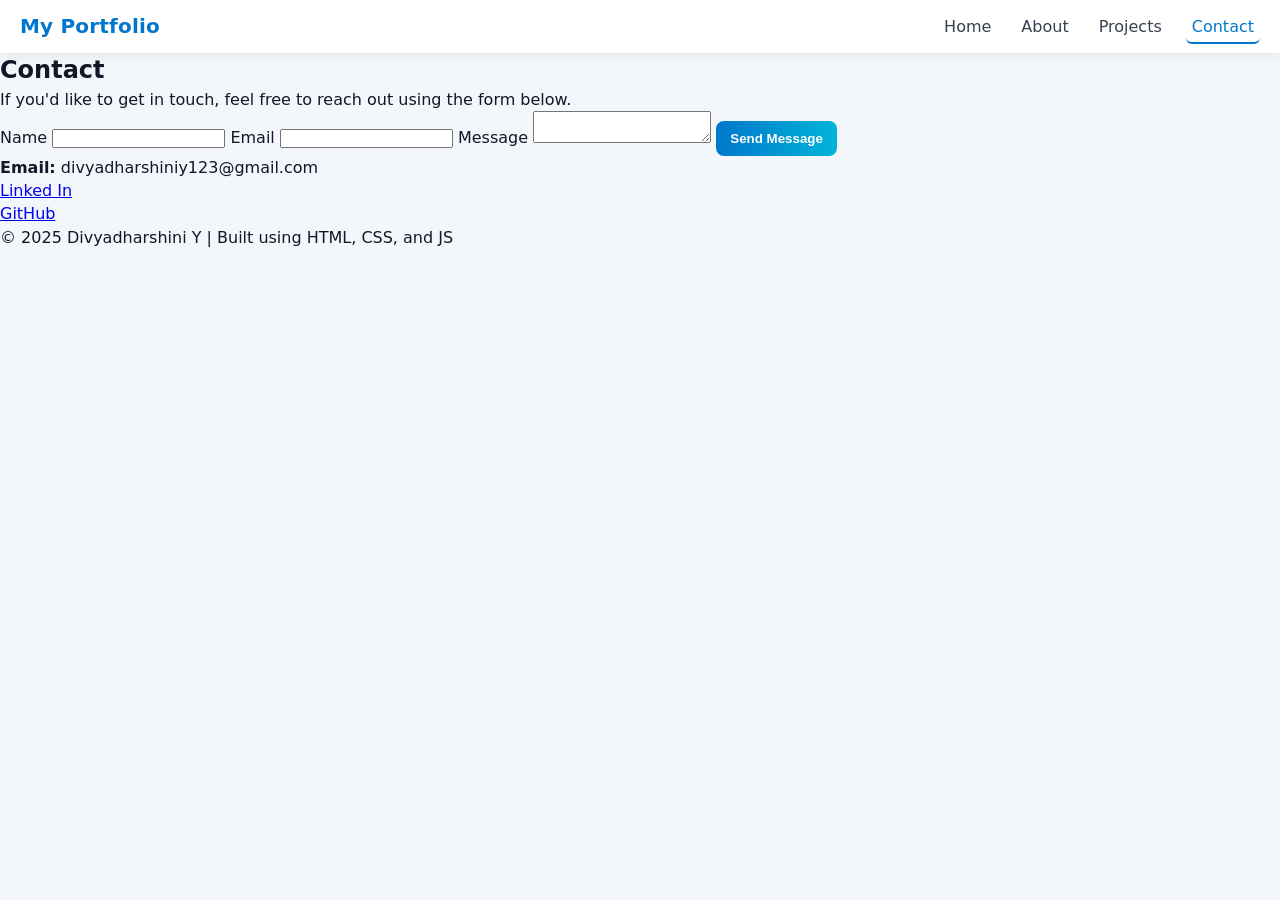
<file: contact.html>
<!DOCTYPE html>
<html lang="en">
<head>
  <meta charset="UTF-8">
  <meta name="viewport" content="width=device-width, initial-scale=1.0">
  <title>Contact</title>
  <link rel="stylesheet" href="style.css">
</head>

<body>
  <header>
    <nav class="navbar">
      <div class="logo">My Portfolio</div>
      <ul class="nav-links">
        <li><a href="index.html">Home</a></li>
        <li><a href="about.html">About</a></li>
        <li><a href="projects.html">Projects</a></li>
        <li><a href="contact.html" class="active">Contact</a></li>
      </ul>
    </nav>
  </header>

  <section class="contact">
    <div class="contact-container">

      <h2>Contact</h2>
      <p>If you'd like to get in touch, feel free to reach out using the form below.</p>

      <form action="https://formspree.io/f/xgvrkyav" method="POST">

        
        <input type="hidden" name="_next" value="https://06102005.github.io/Portfolio/thanks.html">
        <input type="hidden" name="_method" value="GET">
        <label>Name</label>
        <input type="text" name="name" required>

        <label>Email</label>
        <input type="email" name="email" required>

        <label>Message</label>
        <textarea name="message" required></textarea>

        <button type="submit" class="btn">Send Message</button>
      </form>

      <div class="contact-info">
        <p><strong>Email:</strong> divyadharshiniy123@gmail.com</p>
        <p> <a href="https://www.linkedin.com/in/divya-dharshini-25a489327">Linked In</a></p>
        <p><a href="https://github.com/06102005">GitHub</a></p>
      </div>

    </div>
  </section>

  <footer>
    <p>© 2025 Divyadharshini Y | Built using HTML, CSS, and JS</p>
  </footer>
</body>
</html>
</file>
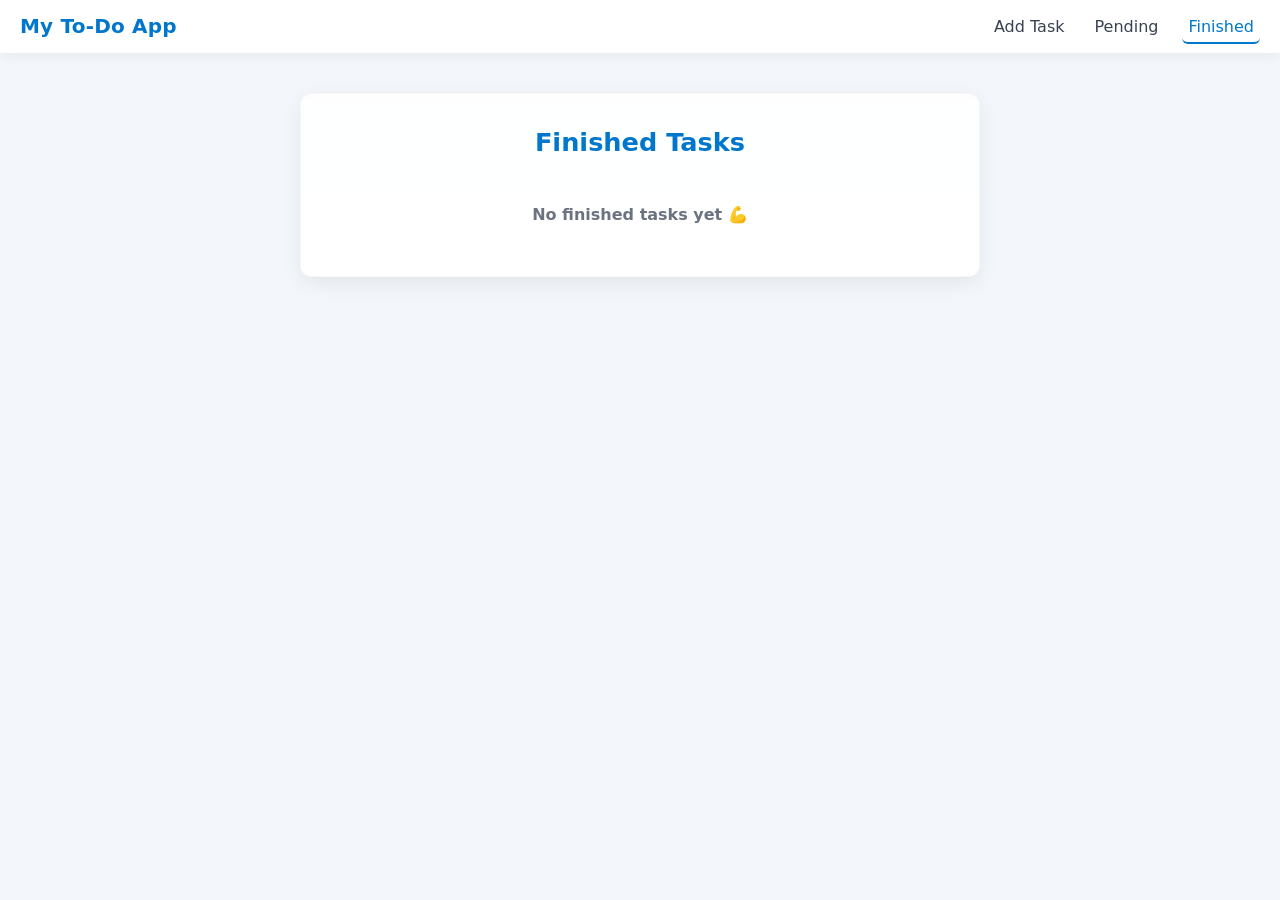
<file: finished.html>
<!DOCTYPE html>
<html lang="en">
<head>
  <meta charset="UTF-8">
  <meta name="viewport" content="width=device-width, initial-scale=1.0">
  <title>Finished Tasks</title>
  <link rel="stylesheet" href="style.css">
</head>

<body>
  <nav class="navbar">
    <div class="logo">My To-Do App</div>
    <ul class="nav-links">
      <li><a href="addtask.html">Add Task</a></li>
      <li><a href="pending.html">Pending</a></li>
      <li><a href="finished.html" class="active">Finished</a></li>
    </ul>
  </nav>

  <section class="todo">
    <div class="container">
      <h1>Finished Tasks</h1>
      <ul id="finishedList"></ul>
    </div>
  </section>

  <script>
    const finishedList = document.getElementById("finishedList");

    function loadFinished() {
      const finishedTasks = JSON.parse(localStorage.getItem("finishedTasks")) || [];
      finishedList.innerHTML = "";

      if (finishedTasks.length === 0) {
        finishedList.innerHTML = "<p>No finished tasks yet 💪</p>";
        return;
      }

      finishedTasks.forEach((task, index) => {
        const li = document.createElement("li");
        li.innerHTML = `
          <span>${task.text} — Done: ${task.date || "N/A"} ${task.time || ""}</span>
          <button class="delete-btn">Delete</button>
        `;

        li.querySelector(".delete-btn").addEventListener("click", () => {
          finishedTasks.splice(index, 1);
          localStorage.setItem("finishedTasks", JSON.stringify(finishedTasks));
          loadFinished();
        });

        finishedList.appendChild(li);
      });
    }

    loadFinished();
  </script>
</body>
</html>
</file>
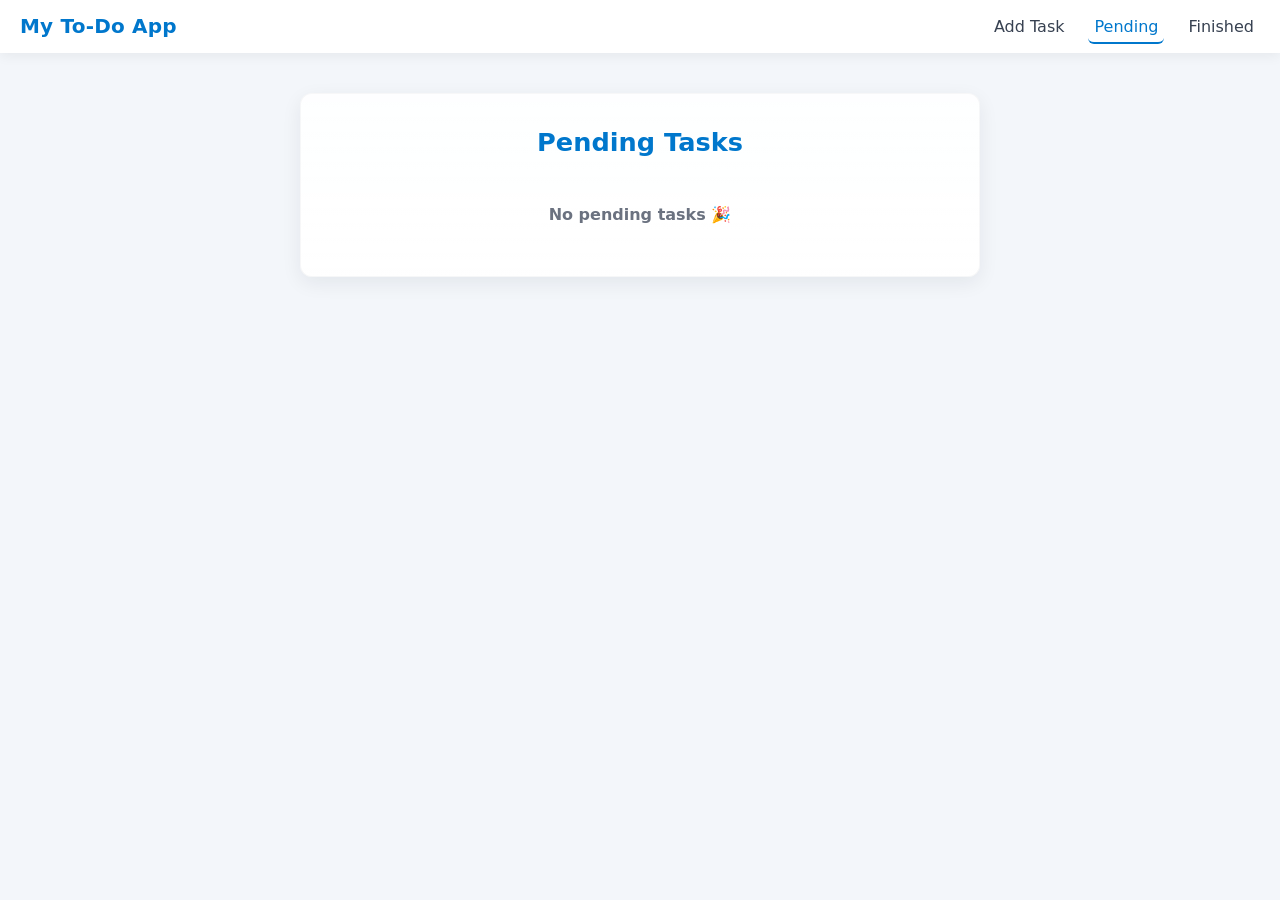
<file: pending.html>
<!DOCTYPE html>
<html lang="en">
<head>
  <meta charset="UTF-8">
  <meta name="viewport" content="width=device-width, initial-scale=1.0">
  <title>Pending Tasks</title>
  <link rel="stylesheet" href="style.css">
</head>

<body>
  <nav class="navbar">
    <div class="logo">My To-Do App</div>
    <ul class="nav-links">
      <li><a href="addtask.html">Add Task</a></li>
      <li><a href="pending.html" class="active">Pending</a></li>
      <li><a href="finished.html">Finished</a></li>
    </ul>
  </nav>

  <section class="todo">
    <div class="container">
      <h1>Pending Tasks</h1>
      <ul id="taskList"></ul>
    </div>
  </section>

  <script>
    const taskList = document.getElementById("taskList");

    function loadTasks() {
      const pendingTasks = JSON.parse(localStorage.getItem("pendingTasks")) || [];
      taskList.innerHTML = "";

      if (pendingTasks.length === 0) {
        taskList.innerHTML = "<p>No pending tasks 🎉</p>";
        return;
      }

      pendingTasks.forEach((task, index) => {
        const li = document.createElement("li");
        li.innerHTML = `
          <span>${task.text} — Due: ${task.date || "No date"} ${task.time || ""}</span>
          <button class="complete-btn">Mark as Done</button>
        `;

        li.querySelector(".complete-btn").addEventListener("click", () => {
          markAsFinished(index);
        });

        taskList.appendChild(li);
      });
    }

    function markAsFinished(index) {
      const pendingTasks = JSON.parse(localStorage.getItem("pendingTasks")) || [];
      const finishedTasks = JSON.parse(localStorage.getItem("finishedTasks")) || [];

      finishedTasks.push(pendingTasks[index]);
      pendingTasks.splice(index, 1);

      localStorage.setItem("pendingTasks", JSON.stringify(pendingTasks));
      localStorage.setItem("finishedTasks", JSON.stringify(finishedTasks));

      loadTasks();
    }

    loadTasks();
  </script>
</body>
</html>
</file>
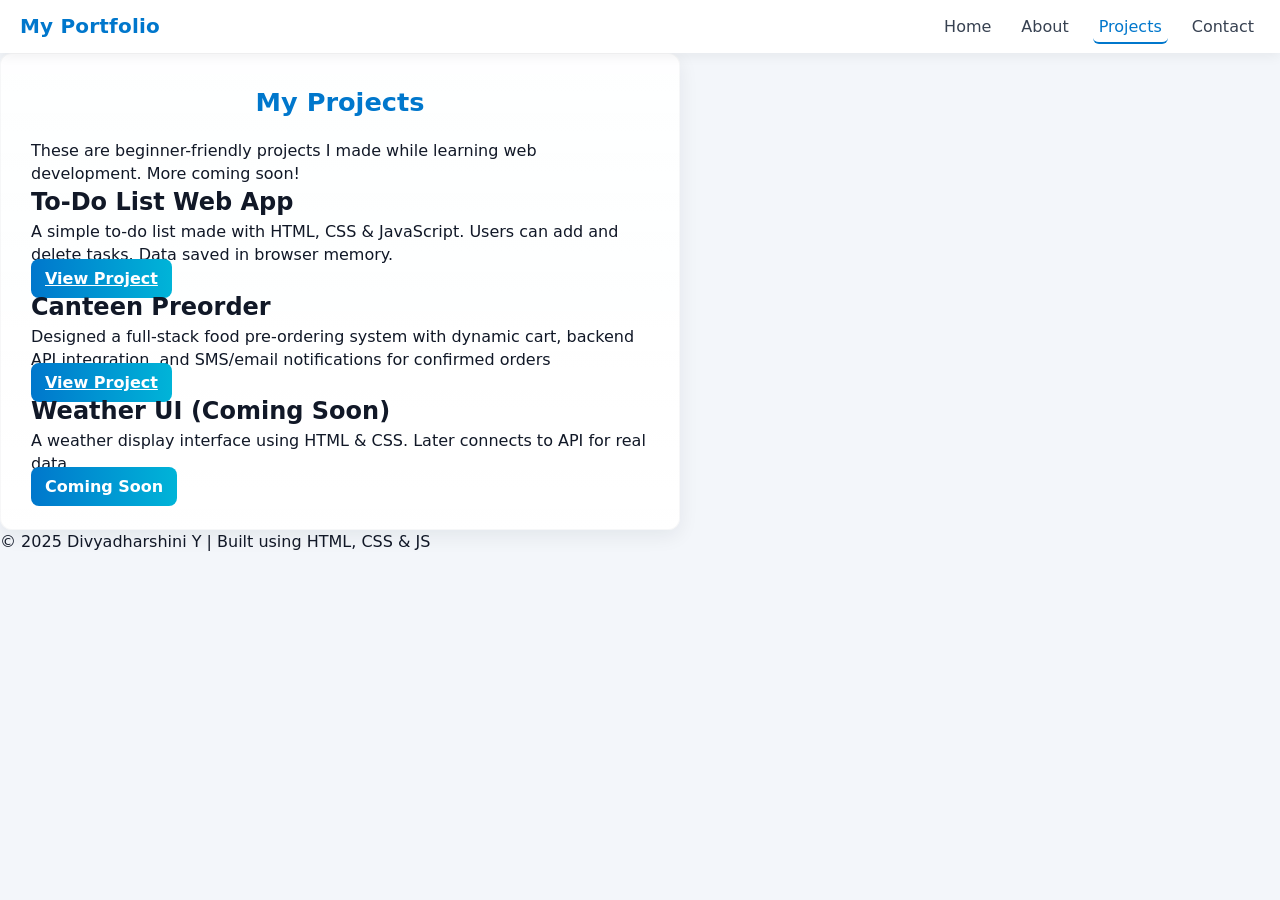
<file: projects.html>
<!DOCTYPE html>
<html lang="en">
<head>
  <meta charset="UTF-8">
  <meta name="viewport" content="width=device-width, initial-scale=1.0">
  <title>Projects | My Portfolio</title>
  <link rel="stylesheet" href="style.css">
</head>
<body>

  <header>
    <nav class="navbar">
      <div class="logo">My Portfolio</div>
      <ul class="nav-links">
        <li><a href="index.html">Home</a></li>
        <li><a href="about.html">About</a></li>
        <li><a href="projects.html" class="active">Projects</a></li>
        <li><a href="contact.html">Contact</a></li>
      </ul>
    </nav>
  </header>


  <section class="projects">
    <div class="container">
      <h1>My Projects</h1>
      <p class="intro">These are beginner-friendly projects I made while learning web development. More coming soon!</p>

      <div class="project-grid">

        
        <div class="project-card">
          <h2>To-Do List Web App</h2>
          <p>A simple to-do list made with HTML, CSS & JavaScript. Users can add and delete tasks. Data saved in browser memory.</p>
          <a href="D:\Divya\personal projects\To-Do professional\addtask.html" class="btn">View Project</a>
        </div>

        
        <div class="project-card">
          <h2>Canteen Preorder</h2>
          <p>Designed a full-stack food pre-ordering system with dynamic cart, backend API integration, and SMS/email notifications for confirmed orders</p>
          <a href="D:\canteen-project\frontend\index.html"class="btn">View Project</a>
        </div>

        
        <div class="project-card">
          <h2>Weather UI (Coming Soon)</h2>
          <p>A weather display interface using HTML & CSS. Later connects to API for real data.</p>
          <a class="btn disabled">Coming Soon</a>
        </div>

      </div>
    </div>
  </section>

 
  <footer>
    <p>© 2025 Divyadharshini Y | Built using HTML, CSS & JS</p>
  </footer>

</body>
</html>
</file>
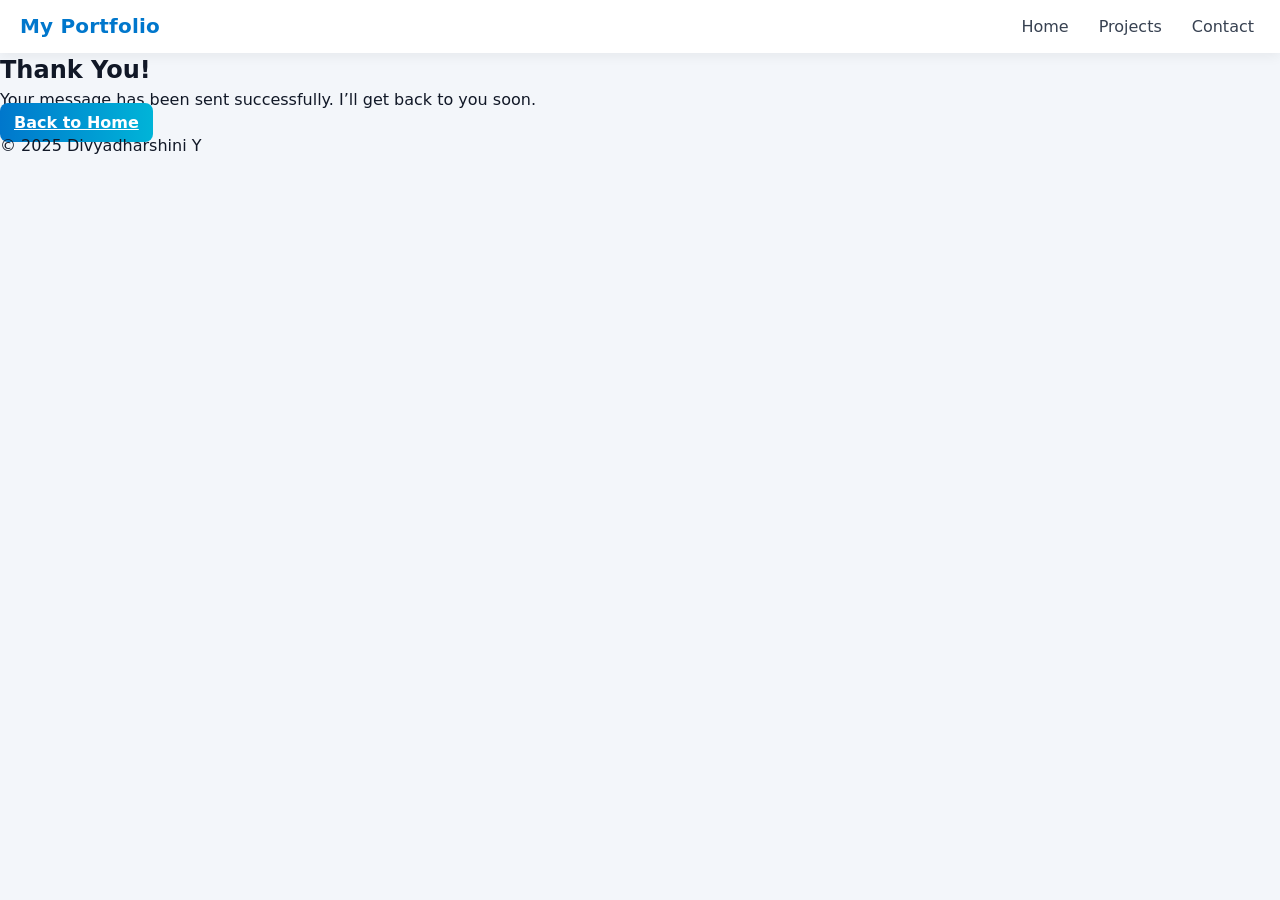
<file: thanks.html>
<!DOCTYPE html>
<html lang="en">
<head>
  <meta charset="UTF-8">
  <meta name="viewport" content="width=device-width, initial-scale=1.0">
  <title>Message Sent</title>
  <link rel="stylesheet" href="style.css">
</head>
<body>

  <header>
    <nav class="navbar">
      <div class="logo">My Portfolio</div>
      <ul class="nav-links">
        <li><a href="index.html">Home</a></li>
        <li><a href="projects.html">Projects</a></li>
        <li><a href="contact.html">Contact</a></li>
      </ul>
    </nav>
  </header>

  <section class="thankyou">
    <div class="thankyou-box">
      <h2>Thank You!</h2>
      <p>Your message has been sent successfully. I’ll get back to you soon.</p>
      <a href="index.html" class="btn">Back to Home</a>
    </div>
  </section>

  <footer>
    <p>© 2025 Divyadharshini Y</p>
  </footer>

</body>
</html>
</file>
<file: style.css>
/* ============================
   GLOBAL / RESET
   ============================ */
* {
  box-sizing: border-box;
  margin: 0;
  padding: 0;
}

:root{
  --bg: #f3f6fa;
  --card: #ffffff;
  --accent: #0077cc;
  --accent-2: #00b4d8;
  --muted: #6b7280;
  --success: #21bf73;
  --danger: #ff6b6b;
  --glass: rgba(255,255,255,0.6);
  --shadow: 0 6px 20px rgba(15, 23, 42, 0.07);
  --radius: 12px;
  font-family: 'Poppins', system-ui, -apple-system, "Segoe UI", Roboto, "Helvetica Neue", Arial;
}

/* Page background */
html, body {
  height: 100%;
  background: var(--bg);
  color: #111827;
  -webkit-font-smoothing:antialiased;
  -moz-osx-font-smoothing:grayscale;
  line-height: 1.45;
}

/* ============================
   NAVBAR
   ============================ */
.navbar {
  display: flex;
  justify-content: space-between;
  align-items: center;
  background: var(--card);
  padding: 12px 20px;
  box-shadow: 0 3px 12px rgba(0,0,0,0.06);
  position: sticky;
  top: 0;
  z-index: 30;
}

.logo {
  font-weight: 700;
  font-size: 1.25rem;
  color: var(--accent);
  letter-spacing: 0.2px;
}

.nav-links {
  list-style: none;
  display: flex;
  gap: 18px;
  align-items: center;
}

.nav-links a {
  color: #374151;
  text-decoration: none;
  font-weight: 500;
  padding: 8px 6px;
  border-radius: 6px;
  transition: color .18s ease, background .18s ease, transform .12s ease;
}

.nav-links a:hover {
  color: var(--accent);
  background: rgba(0,119,204,0.06);
  transform: translateY(-1px);
}

.nav-links a.active {
  color: var(--accent);
  border-bottom: 2px solid var(--accent);
  padding-bottom: 6px;
}

/* ============================
   MAIN CONTAINER / CARD
   ============================ */
.todo {
  padding: 40px 18px;
  display: flex;
  justify-content: center;
  align-items: flex-start;
  min-height: calc(100vh - 72px);
}

.container {
  width: 100%;
  max-width: 680px;
  background: linear-gradient(180deg, rgba(255,255,255,0.9), rgba(255,255,255,0.95));
  border-radius: var(--radius);
  padding: 30px;
  box-shadow: var(--shadow);
  border: 1px solid rgba(15,23,42,0.03);
}

/* Heading */
.container h1 {
  color: var(--accent);
  font-size: 1.6rem;
  margin-bottom: 18px;
  text-align: center;
}

/* ============================
   INPUT AREA (for addtask.html only)
   ============================ */
.todo-box {
  display: flex;
  gap: 10px;
  justify-content: center;
  align-items: center;
  flex-wrap: wrap;
  margin-bottom: 20px;
}

/* Inputs */
.todo-box input[type="text"],
.todo-box input[type="date"],
.todo-box input[type="time"] {
  padding: 10px 12px;
  border-radius: 8px;
  border: 1px solid #d1d5db;
  font-size: 0.97rem;
  outline: none;
  min-width: 150px;
}

.todo-box input[type="text"] {
  flex: 1 1 220px;
  min-width: 180px;
}

/* Focus */
.todo-box input:focus {
  border-color: var(--accent);
  box-shadow: 0 6px 18px rgba(0,119,204,0.06);
}

/* Add Button */
.btn {
  background: linear-gradient(90deg, var(--accent), var(--accent-2));
  color: white;
  border: none;
  padding: 10px 14px;
  border-radius: 8px;
  cursor: pointer;
  font-weight: 600;
  transition: transform .12s ease, box-shadow .12s ease;
}

.btn:hover { transform: translateY(-3px); box-shadow: 0 8px 24px rgba(3,102,214,0.12); }

/* ============================
   TASK LIST STYLES (pending / finished)
   ============================ */
.task-list, #taskList, #finishedList {
  list-style: none;
  padding: 6px 6px 2px 6px;
  margin: 0;
}

/* Task item */
.task-list li,
#taskList li,
#finishedList li {
  display: flex;
  gap: 12px;
  align-items: center;
  justify-content: space-between;
  background: linear-gradient(135deg, #0077cc 0%, #00a6d6 100%);
  color: #ffffff;
  padding: 12px 14px;
  border-radius: 10px;
  margin: 10px 0;
  transition: transform .14s ease, box-shadow .14s ease, opacity .18s ease;
  cursor: default;
}

/* A lighter style for finished tasks */
#finishedList li {
  background: linear-gradient(135deg, #21bf73 0%, #42d392 100%);
  color: #023020;
}

/* Hover */
.task-list li:hover { transform: translateY(-3px); box-shadow: 0 8px 22px rgba(2,6,23,0.08); }

/* Text area inside li */
.task-list li span,
#taskList li span,
#finishedList li span {
  flex: 1 1 auto;
  font-size: 0.98rem;
  color: inherit;
  word-break: break-word;
}

/* Small meta (date/time) style if you need separate styling */
.task-meta {
  display: block;
  font-size: 0.85rem;
  color: rgba(255,255,255,0.85);
  margin-top: 4px;
}

/* Completed / done visual (if moved back) */
.task-list li.completed,
#taskList li.completed {
  opacity: 0.6;
  text-decoration: line-through;
}

/* ============================
   BUTTONS INSIDE EACH TASK
   ============================ */
.complete-btn,
.delete-btn {
  border: none;
  padding: 6px 10px;
  border-radius: 8px;
  font-weight: 600;
  cursor: pointer;
}

/* Done / Complete button (on pending list) */
.complete-btn {
  background: rgba(255,255,255,0.12);
  color: #ffffff;
  border: 1px solid rgba(255,255,255,0.12);
  margin-right: 6px;
}

.complete-btn:hover {
  background: rgba(255,255,255,0.22);
}

/* Delete button for pending - white outline */
.delete-btn {
  background: transparent;
  color: #fff;
  border: 1px solid rgba(255,255,255,0.18);
}

/* Delete button for finished list (red style) */
#finishedList .delete-btn {
  background: rgba(255,255,255,0.96);
  color: var(--danger);
  border: 1px solid rgba(0,0,0,0.06);
}

/* Hover states */
.delete-btn:hover { transform: translateY(-2px); box-shadow: 0 6px 14px rgba(0,0,0,0.06); }

/* ============================
   EMPTY STATE TEXT
   ============================ */
.task-list p,
#taskList p,
#finishedList p {
  color: var(--muted);
  text-align: center;
  padding: 18px 10px;
  background: rgba(255,255,255,0.6);
  border-radius: 8px;
  font-weight: 600;
}

/* ============================
   SMALL SCREEN / RESPONSIVE
   ============================ */
@media (max-width: 640px) {
  .container { padding: 20px; border-radius: 10px; }
  .todo { padding: 24px 12px; }
  .nav-links { gap: 10px; }
  .nav-links a { padding: 6px 4px; font-size: 0.95rem; }
  .todo-box { gap: 8px; flex-direction: column; align-items: stretch; }
  .todo-box input[type="text"] { width: 100%; }
  .btn { width: 100%; }
  .task-list li { flex-direction: column; align-items: flex-start; gap: 8px; padding: 12px; }
  .complete-btn, .delete-btn { width: auto; }
}

/* ============================
   UTILITY
   ============================ */
.hidden { display: none !important; }
.center { text-align: center; }
</file>
